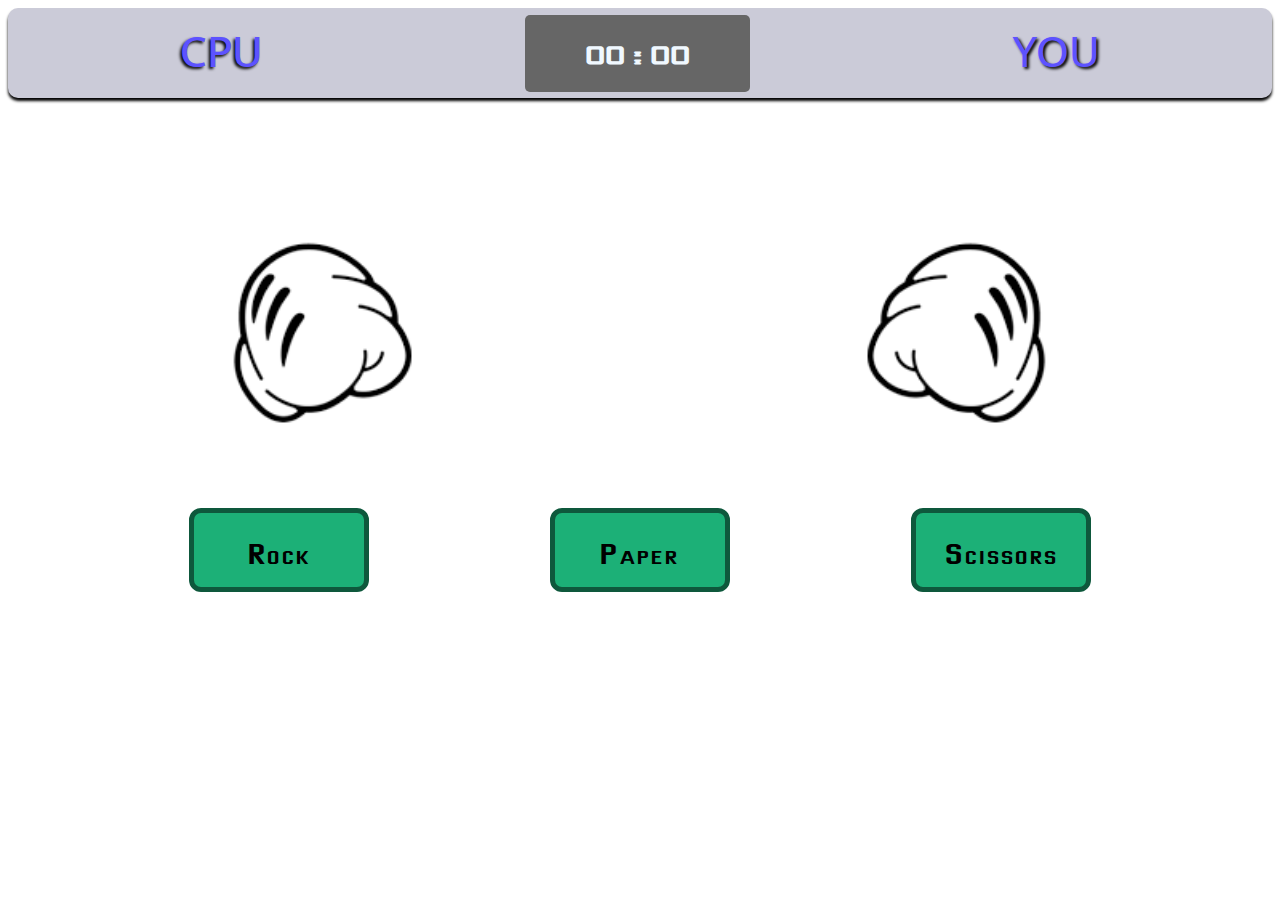
<file: index.html>
<!DOCTYPE html>
<html>
	<head>
		<meta charset="utf-8">
		<title>Rock | Paper | Scissors</title>
		<link rel="stylesheet" href="style.css" type="text/css"/>
	</head>

	<body>
		<div class = "container">
			<header>
				<p>CPU</p>
				<div>
					<span id="cpuScore">00</span> : <span id="playerScore">00</span>
				</div>
				<p id="name">YOU</p>
			</header>

			<nav id="output" class="">
				<!--You win!!!-->
				<!--You lose!!!-->
				<!--Draw!!!-->
			</nav>

			<aside id="cpuSpace"><img id = "left" src="left.png" width="200px"/></aside>
			<aside id="playerSpace"><img id = "right" src="right.png" width="200px"/></aside>

			<footer>
				<p id="rock" onclick="updateScore(1);">Rock</p>
				<p id="paper" onclick="updateScore(2);">Paper</p>
				<p id="scissors" onclick="updateScore(3);">Scissors</p>
			</footer>
		</div>

		<script type="text/javascript" src="script.js"></script>
	</body>
</html>
</file>
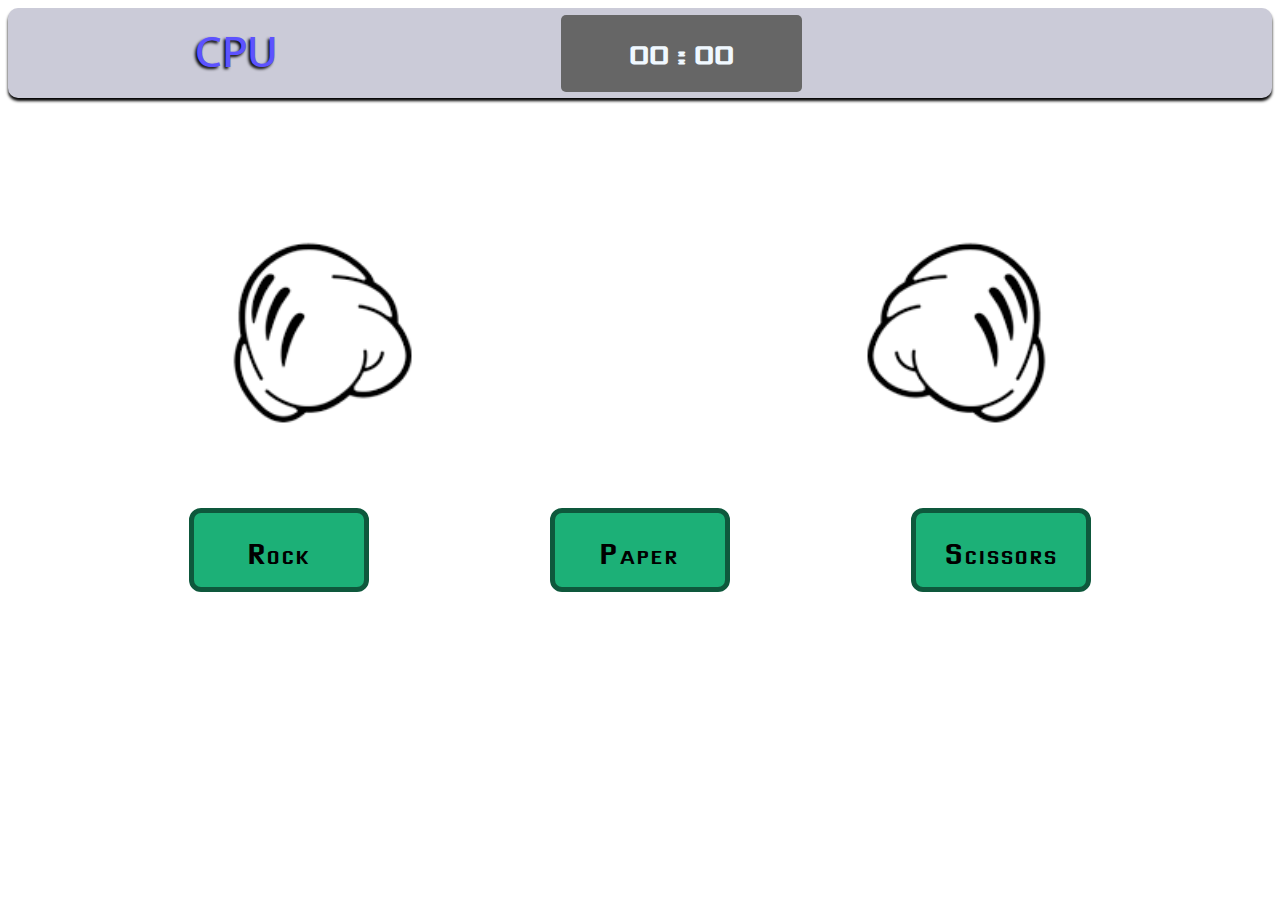
<file: RockPaperScissors/index.html>
<!DOCTYPE html>
<html>
<head>
	<meta charset="utf-8">
	<title>Rock|Paper|Scissors</title>
	<link rel="stylesheet" href="style.css" type="text/css"/>

</head>
<body>
	<div class = "container">
		<header>
			<p>CPU</p>
			<div>
			<span id="cpuScore">00</span>
			:
			<span id="playerScore">00</span>
			</div>
			<p id = "name">YOU</p>
		</header>
		<nav id = "output" class="">
			<!--You win!!!-->
			<!--You lose!!!-->
			<!--Draw!!!-->
		</nav>
		<aside id="cpuSpace">
			<img id = "left" src="left.png" width="200px"/>
		</aside>
		<aside id="playerSpace">
			<img id = "right" src="right.png" width="200px"/>
		</aside>
		<footer>
			<p id="rock">
			Rock
			</p>
			<p id="paper">
			Paper
			</p>
			<p id="scissors">
			Scissors
			</p>
			
		</footer>
	</div>

		<script type="text/javascript" src="script.js"></script>
</body>
</html>
</file>
<file: style.css>
@import url('https://fonts.googleapis.com/css?family=Mukta+Mahee');
 @import url('https://fonts.googleapis.com/css?family=Dhurjati');

.container {
	display: grid;
	grid-template-columns: repeat(6, 1fr);
	grid-auto-rows: minmax(90px, auto);
	grid-gap: 10px;
}

header {
	grid-column: 1/7;
	background-color: hsl(240deg, 14%, 82%);
	box-shadow: 0 3px 3px 0px #000;
	border-radius: 10px;
	display: grid;
	grid-template-columns: 10%, 80%, 10%
}

header p {
	font-size: 3em;
	color:hsl(244deg, 100%, 66%);
	font-family: 'Mukta Mahee', sans-serif;
	padding:5px 25px;
	margin:0 10px;
	text-align:center;
}
header p:first-child {
	grid-column: 1/2;
	text-shadow: -2px 2px 3px #000;
}

header p:last-child {
	grid-column: 3/4;
	text-shadow: 2px 2px 3px #000;
}

header div {
	text-align: center;
	width:50%;
	margin:auto;
	background-color: #666;
	padding:9px 12px;
	font-size: 2em;
	color:aliceblue;
    font-family: 'Dhurjati', sans-serif;
    font-weight: bold;
    border-radius: 5px;
}

nav {
	grid-column: 3/5;
	font-family: 'Mukta Mahee', sans-serif;
	font-size:2.5em;
	text-align: center;
	padding:5%;
	visibility: hidden;
}

.draw {
	visibility: visible;
	border:5px solid hsl(115deg, 7%, 32%);
	background-color:hsl(115deg, 7%, 58%) ;
}

.win {
	visibility: visible;
	border:5px solid hsl(131deg, 100%, 61%);
	background-color: hsl(131deg, 59%, 50%);
}

.lose {
	visibility: visible;
	border:5px solid hsl(360deg, 98%, 51%);
	background-color:hsl(360deg, 90%, 41%);
}

footer {
	display: grid;
	grid-template-columns: repeat(7, 1fr);
	grid-column:1/7;
}

footer p {
	text-align: center;
	background-color: hsl(157deg, 73%, 40%);
	border-radius: 12px;
	padding: 0px 10px;
    font-family: 'Dhurjati', sans-serif;
    font-size:2.5em;
    font-variant: small-caps;
    letter-spacing: 2px;
    border:5px solid  hsl(157deg, 73%, 20%);
}

footer p:hover {
	cursor: pointer;
	color:#fff;
	box-shadow: 0 0 15px 1px hsl(115deg, 100%, 45%);
}

footer #rock {
	grid-column: 2/3;
}

footer #paper {
	grid-column: 4/5;
}

footer #scissors {
	grid-column: 6/7;
}

#cpuSpace {
	grid-column: 1/4;
}

#playerSpace {
	grid-column: 4/7;
}

aside {
	height:250px;
}

aside img {
	display: block;
	margin: auto;
	padding: 30px;
}

aside img[src="left.png"] {
	animation-name: shakeleft;
	animation-duration: 500ms;
	animation-iteration-count: infinite;
	animation-direction: alternate-reverse;
	animation-timing-function: ease-in-out;
}

aside img[src="right.png"] {
	animation-name: shakeright;
	animation-duration: 500ms;
	animation-iteration-count: infinite;
	animation-direction: alternate-reverse;
	animation-timing-function: ease-in-out;
}

@keyframes shakeleft {
	from {
		transform: rotate(10deg);
		transform-origin:0% 100%;
	}
	to {
		transform: rotate(0deg);
	}
}

@keyframes shakeright {
	from {
		transform: rotate(10deg);
		transform-origin:100% 100%;
	}
	to {
		transform: rotate(0deg);
	}
}
</file>
<file: RockPaperScissors/style.css>
@import url('https://fonts.googleapis.com/css?family=Mukta+Mahee');
 @import url('https://fonts.googleapis.com/css?family=Dhurjati');



 .container{
	display: grid;
	grid-template-columns: repeat(6, 1fr);
	grid-auto-rows: minmax(90px, auto); 
	grid-gap: 10px;
}

header{
	grid-column: 1/7;
	background-color: hsl(240deg, 14%, 82%);
	box-shadow: 0 3px 3px 0px #000;
	border-radius: 10px;
	display: grid;
	grid-template-columns: 10%, 80%, 10%
}

header p{
	font-size: 3em;
	color:hsl(244deg, 100%, 66%);
	font-family: 'Mukta Mahee', sans-serif;
	padding:5px 25px;
	margin:0 10px;
	text-align:center;
}
header p:first-child{
	grid-column: 1/2;
	text-shadow: -2px 2px 3px #000;
}

header p:last-child{
	grid-column: 3/4;
	text-shadow: 2px 2px 3px #000;
}

header div{
	text-align: center;
	width:50%;
	margin:auto;
	background-color: #666;
	padding:9px 12px;
	font-size: 2em;
	color:aliceblue;	
    font-family: 'Dhurjati', sans-serif;
    font-weight: bold;
    border-radius: 5px;
}

nav{
	grid-column: 3/5;
	font-family: 'Mukta Mahee', sans-serif;
	font-size:2.5em;
	text-align: center;
	padding:5%;
	visibility: hidden;
}

.draw{
	visibility: visible;
	border:5px solid hsl(115deg, 7%, 32%);
	background-color:hsl(115deg, 7%, 58%) ;
}

.win{
	visibility: visible;
	border:5px solid hsl(131deg, 100%, 61%);
	background-color: hsl(131deg, 59%, 50%);
}

.lose{
	visibility: visible;
	border:5px solid hsl(360deg, 98%, 51%);
	background-color:hsl(360deg, 90%, 41%);
}
footer{
	display: grid;
	grid-template-columns: repeat(7, 1fr);
	grid-column:1/7;
}

footer p{
	text-align: center;
	background-color: hsl(157deg, 73%, 40%);
	border-radius: 12px;
	padding: 0px 10px;
    font-family: 'Dhurjati', sans-serif;
    font-size:2.5em;
    font-variant: small-caps;
    letter-spacing: 2px;
    border:5px solid  hsl(157deg, 73%, 20%);
}

footer p:hover{
	cursor: pointer;
	color:#fff;
	box-shadow: 0 0 15px 1px hsl(115deg, 100%, 45%);
}
footer #rock{
	grid-column: 2/3;
}
footer #paper{
	grid-column: 4/5;
}
footer #scissors{
	grid-column: 6/7;
}
#cpuSpace{
	grid-column: 1/4;
}
#playerSpace{
	grid-column: 4/7;
}

aside{
	height:250px;
}
aside img{
	display: block;
	margin: auto;
	padding: 30px;
}

aside img[src="left.png"]{
	animation-name: shakeleft;
	animation-duration: 500ms;
	animation-iteration-count: infinite;
	animation-direction: alternate-reverse;
	animation-timing-function: ease-in-out;
}


aside img[src="right.png"]{
	animation-name: shakeright;
	animation-duration: 500ms;
	animation-iteration-count: infinite;
	animation-direction: alternate-reverse;
	animation-timing-function: ease-in-out;
}
@keyframes shakeleft{
	from{
		transform: rotate(10deg);
		transform-origin:0% 100%;
	}
	to{
		transform: rotate(0deg);
	}
}
@keyframes shakeright{
	from{
		transform: rotate(10deg);
		transform-origin:100% 100%;
	}
	to{
		transform: rotate(0deg);
	}
}
</file>
